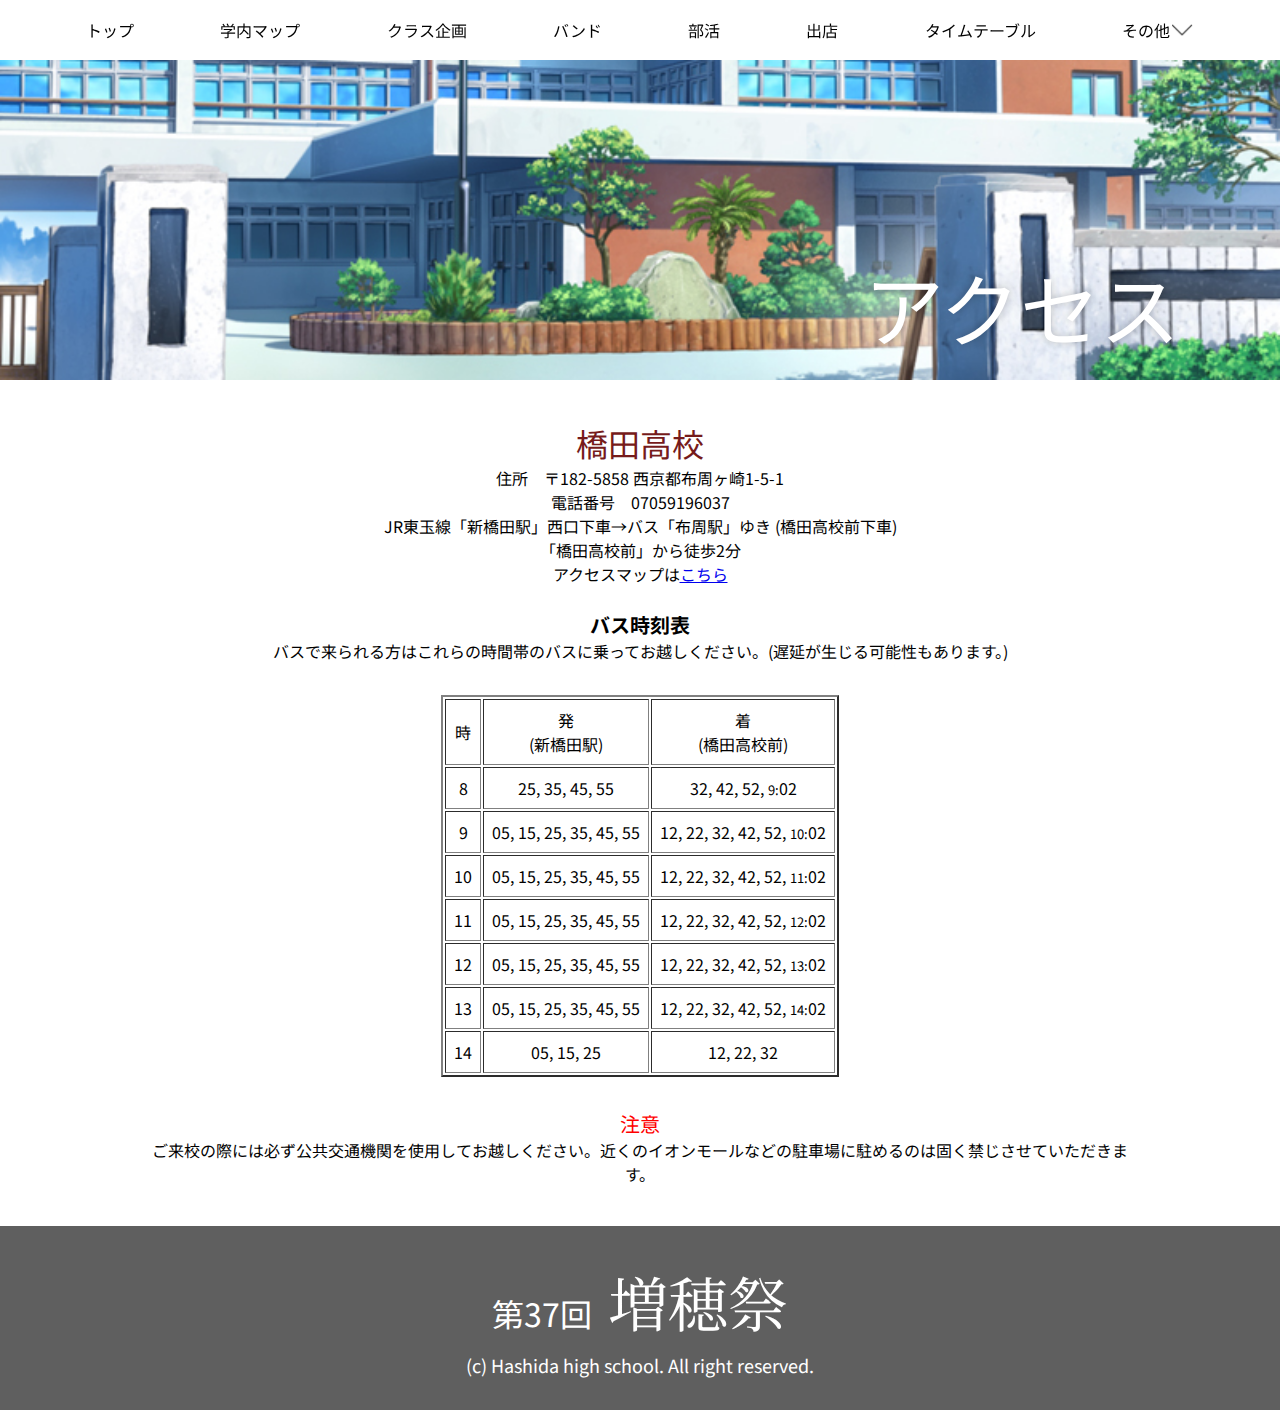
<file: access/index.html>
<!DOCTYPE html>
<html lang="ja">

<head>

    <!-- scp -r ScF_20240710 k2411572@sol.cc.uec.ac.jp:/home0/y2024/k2411572/public_html/14th -->

    <meta charset="utf-8">
    <meta name="viewport" content="width=device-width,initial-scale=0.8">

    <title>増穂祭 2024</title>
    <link rel="icon" href="../logo.png">

    <script src="https://ajax.googleapis.com/ajax/libs/jquery/3.7.1/jquery.min.js"></script>
    <link rel="stylesheet" href="../style.css">
</head>

<body>
    <header>
        <div class="environment pc">
            <a href="../">トップ</a>
            <a href="../map/">学内マップ</a>
            <a href="../class/?sort=group-up&filter=all">クラス企画</a>
            <a href="../band/?sort=group-up&filter=all">バンド</a>
            <a href="../club/?sort=group-up&filter=all">部活</a>
            <a href="../shop/?sort=group-up&filter=all">出店</a>
            <a href="../timetable/">タイムテーブル</a>
            <div class="expand other">
                その他
                <div class="expand-list">
                    <a href="../theme/">テーマに寄せて</a>
                    <a href="../greeting/">校長・文実委員長挨拶</a>
                    <a href="../access/">アクセス</a>
                    <a href="../donate/">寄付のお願い</a>
                </div>
            </div>
        </div>
        <div class="environment phone">
            <a href="../">トップ</a>
            <a href="../map/">学内マップ</a>
            <div class="expand attraction">
                企画
                <div class="expand-list">
                    <a href="../class/?sort=group-up&filter=all">クラス企画</a>
                    <a href="../band/?sort=group-up&filter=all">バンド</a>
                    <a href="../club/?sort=group-up&filter=all">部活</a>
                    <a href="../shop/?sort=group-up&filter=all">出店</a>
                </div>
            </div>
            <a href="../timetable/">タイムテーブル</a>
            <div class="expand other other-right">
                その他
                <div class="expand-list">
                    <a href="../theme/">テーマに寄せて</a>
                    <a href="../greeting/">校長・文実委員長挨拶</a>
                    <a href="../access/">アクセス</a>
                    <a href="../donate/">寄付のお願い</a>
                </div>
            </div>
        </div>
    </header>

    <div class="top-image">
        <img src="School.jpg">
        <div class="title">アクセス</div>
    </div>

    <div class="width" style="padding: 40px; text-align: center;">
        <h3 style="color: rgb(118, 27, 27); font-size: 32px;">橋田高校</h3>
        <p>住所　〒182-5858 西京都布周ヶ崎1-5-1</p>
        <p>電話番号　07059196037</p>
        <p>JR東玉線「新橋田駅」西口下車→バス「布周駅」ゆき (橋田高校前下車)</p>
        <p>「橋田高校前」から徒歩2分</p>
        <p>アクセスマップは<a href="Access.pdf" target="_blank">こちら</a></p>
        <br>
        <h3 style="font-weight: bold; font-size: 20px;">バス時刻表</h3>
        バスで来られる方はこれらの時間帯のバスに乗ってお越しください。(遅延が生じる可能性もあります。)

        <style>
            th {
                padding: 8px;
            }
            .small {
                font-size: 13px;
            }
        </style>

        <main style="display: flex; justify-content: center; margin: 32px;">
            <table border="2">
                <tr>
                    <th>時</th>
                    <th>
                        発<br>
                        (新橋田駅)
                    </th>
                    <th>着<br>
                        (橋田高校前)
                    </th>
                </tr>
                <tr>
                    <th>8</th>
                    <th>
                        25, 35, 45, 55
                    </th>
                    <th>
                        32, 42, 52, <span class="small">9:</span>02
                    </th>
                </tr>
                <tr>
                    <th>9</th>
                    <th>
                        05, 15, 25, 35, 45, 55
                    </th>
                    <th>
                        12, 22, 32, 42, 52, <span class="small">10:</span>02
                    </th>
                </tr>
                <tr>
                    <th>10</th>
                    <th>
                        05, 15, 25, 35, 45, 55
                    </th>
                    <th>
                        12, 22, 32, 42, 52, <span class="small">11:</span>02
                    </th>
                </tr>
                <tr>
                    <th>11</th>
                    <th>
                        05, 15, 25, 35, 45, 55
                    </th>
                    <th>
                        12, 22, 32, 42, 52, <span class="small">12:</span>02
                    </th>
                </tr>
                <tr>
                    <th>12</th>
                    <th>
                        05, 15, 25, 35, 45, 55
                    </th>
                    <th>
                        12, 22, 32, 42, 52, <span class="small">13:</span>02
                    </th>
                </tr>
                <tr>
                    <th>13</th>
                    <th>
                        05, 15, 25, 35, 45, 55
                    </th>
                    <th>
                        12, 22, 32, 42, 52, <span class="small">14:</span>02
                    </th>
                </tr>
                <tr>
                    <th>14</th>
                    <th>
                        05, 15, 25
                    </th>
                    <th>
                        12, 22, 32
                    </th>
                </tr>
            </table>
        </main>
        <aside>
            <h2 style="color: red; font-size: 20px;">注意</h2>
            ご来校の際には必ず公共交通機関を使用してお越しください。近くのイオンモールなどの駐車場に駐めるのは固く禁じさせていただきます。

        </aside>
    </div>

    <footer>

        <div class="times-name">第37回<span class="name">増穂祭</span></div>
        <div class="copyright">(c) Hashida high school. All right reserved.</div>

    </footer>

    <script src="../header.js"></script>
</body>

</html>
</file>
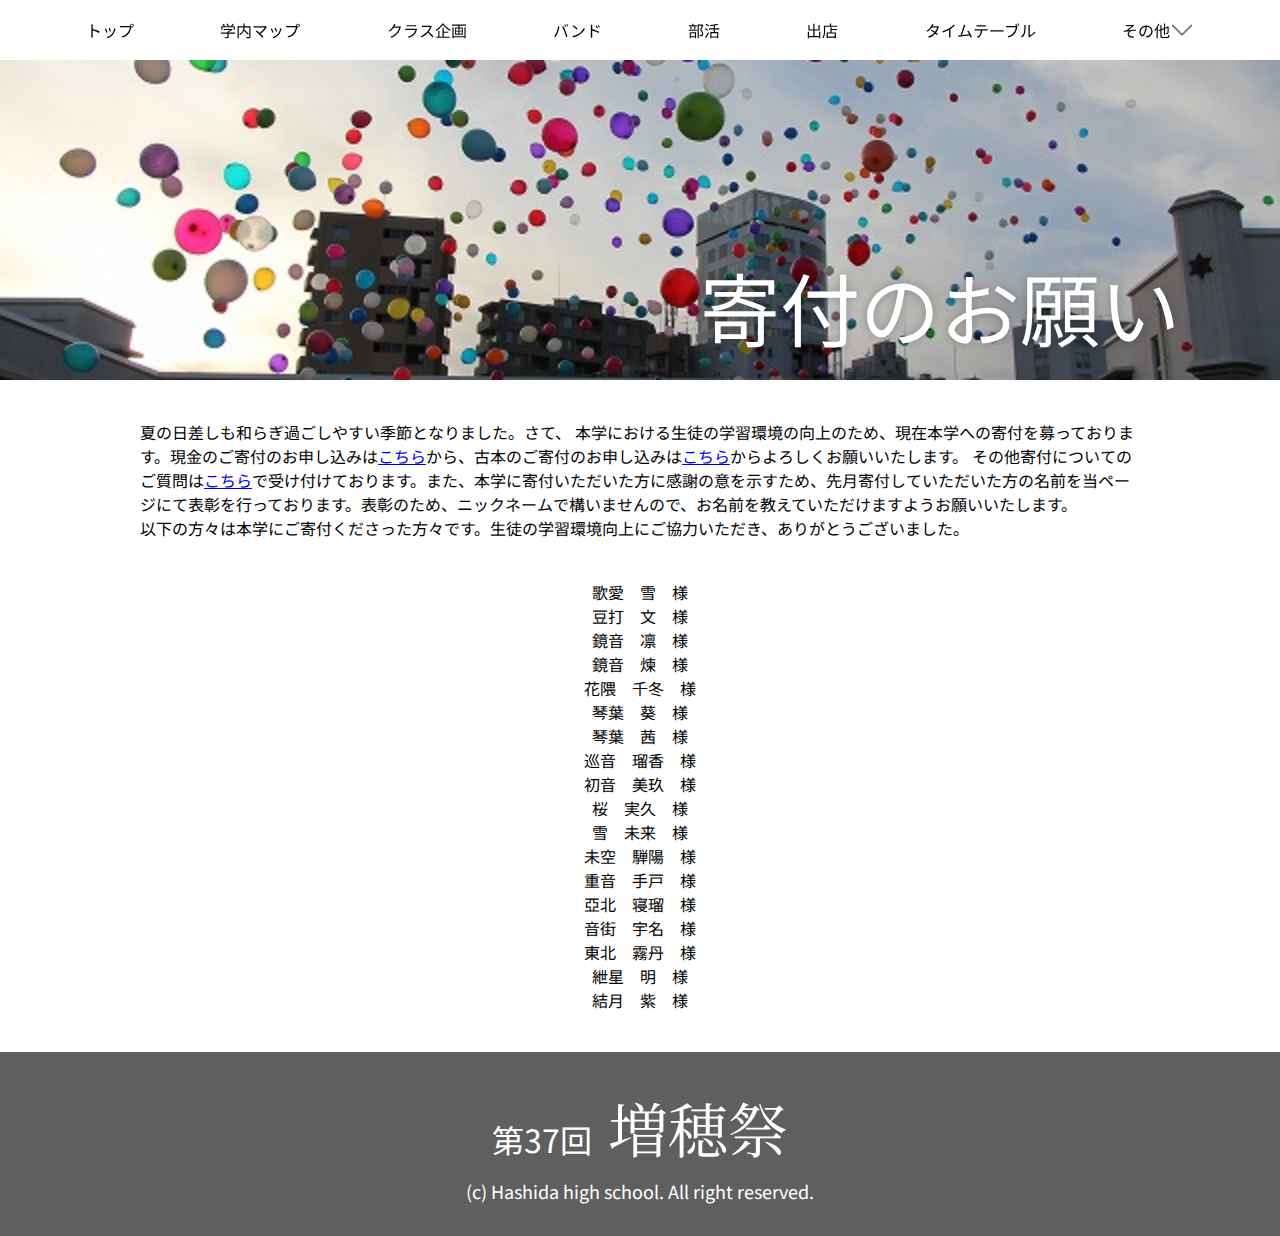
<file: donate/index.html>
<!DOCTYPE html>
<html lang="ja">

<head>

	<!-- scp -r ScF_20240710 k2411572@sol.cc.uec.ac.jp:/home0/y2024/k2411572/public_html/14th -->

	<meta charset="utf-8">
	<meta name="viewport" content="width=device-width,initial-scale=0.8">

    <title>増穂祭 2024</title>
    <link rel="icon" href="../logo.png">

	<script src="https://ajax.googleapis.com/ajax/libs/jquery/3.7.1/jquery.min.js"></script>
	<link rel="stylesheet" href="../style.css">
</head>

<body>
	<header>
		<div class="environment pc">
			<a href="../">トップ</a>
			<a href="../map/">学内マップ</a>
			<a href="../class/?sort=group-up&filter=all">クラス企画</a>
			<a href="../band/?sort=group-up&filter=all">バンド</a>
			<a href="../club/?sort=group-up&filter=all">部活</a>
			<a href="../shop/?sort=group-up&filter=all">出店</a>
			<a href="../timetable/">タイムテーブル</a>
			<div class="expand other">
				その他
				<div class="expand-list">
					<a href="../theme/">テーマに寄せて</a>
					<a href="../greeting/">校長・文実委員長挨拶</a>
					<a href="../access/">アクセス</a>
					<a href="../donate/">寄付のお願い</a>
				</div>
			</div>
		</div>
		<div class="environment phone">
			<a href="../">トップ</a>
			<a href="../map/">学内マップ</a>
			<div class="expand attraction">
				企画
				<div class="expand-list">
					<a href="../class/?sort=group-up&filter=all">クラス企画</a>
					<a href="../band/?sort=group-up&filter=all">バンド</a>
					<a href="../club/?sort=group-up&filter=all">部活</a>
					<a href="../shop/?sort=group-up&filter=all">出店</a>
				</div>
			</div>
			<a href="../timetable/">タイムテーブル</a>
			<div class="expand other other-right">
				その他
				<div class="expand-list">
					<a href="../theme/">テーマに寄せて</a>
					<a href="../greeting/">校長・文実委員長挨拶</a>
					<a href="../access/">アクセス</a>
					<a href="../donate/">寄付のお願い</a>
				</div>
			</div>
		</div>
	</header>

	<div class="top-image">
		<img src="huusen.png">
		<div class="title">寄付のお願い</div>
	</div>

	<div class="width" style="padding: 40px">

		夏の日差しも和らぎ過ごしやすい季節となりました。さて、
    	本学における生徒の学習環境の向上のため、現在本学への寄付を募っております。現金のご寄付のお申し込みは<a href="https://forms.gle/BPtYegP57zHyYfrR9" target="_blank">こちら</a>から、古本のご寄付のお申し込みは<a href="https://forms.gle/zCT1ocnD2G56BXES7" target="_blank">こちら</a>からよろしくお願いいたします。
    	その他寄付についてのご質問は<a href="https://forms.gle/iXSDb8QGP8KMkGiH9" target="_blank">こちら</a>で受け付けております。また、本学に寄付いただいた方に感謝の意を示すため、先月寄付していただいた方の名前を当ページにて表彰を行っております。表彰のため、ニックネームで構いませんので、お名前を教えていただけますようお願いいたします。<br> 

		以下の方々は本学にご寄付くださった方々です。生徒の学習環境向上にご協力いただき、ありがとうございました。

		<p class="center" style="padding-top: 40px; text-align: center;">
			歌愛　雪　様<br>
			<!-- I.A.　様<br>
			音楽的同位体　様<br>
			flower様	<br>
			ずんだもん<br>
			東北きりたん<br> -->
			豆打　文　様<br
			小春　六花　様<br>
			鏡音　凛　様<br>
			鏡音　煉　様<br>
			花隈　千冬　様<br>
			琴葉　葵　様<br>
			琴葉　茜　様<br>
			巡音　瑠香　様<br>
			初音　美玖　様<br>
			桜　実久　様<br>
			雪　未来　様<br>
			未空　騨陽　様<br>
			重音　手戸　様<br>
			亞北　寝瑠　様<br>
			音街　宇名　様<br>
			東北　霧丹　様<br>
			紲星　明　様<br>
			結月　紫　様<br>
		</p>
	</div>

	<footer>
		<div class="times-name">第37回<span class="name">増穂祭</span></div>
		<div class="copyright">(c) Hashida high school. All right reserved.</div>
	</footer>

	<script src="../header.js"></script>
</body>

</html>
</file>
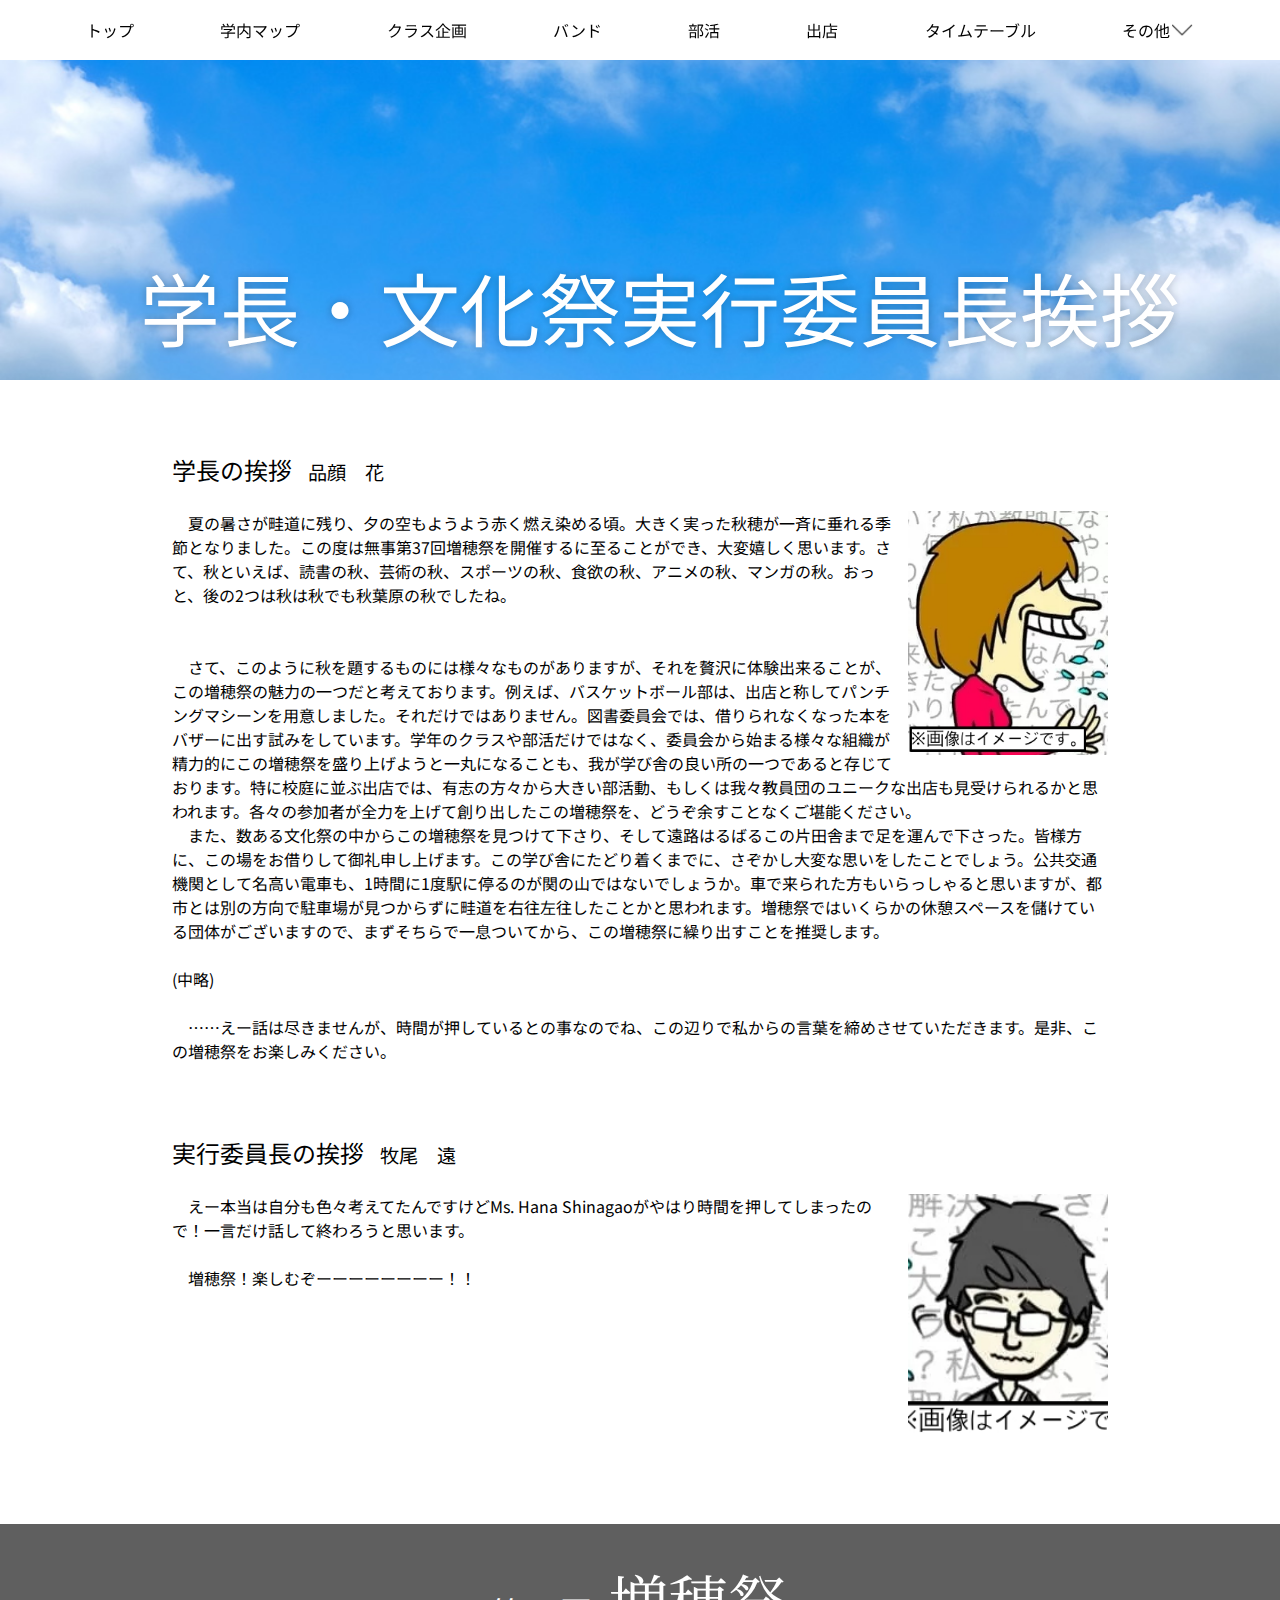
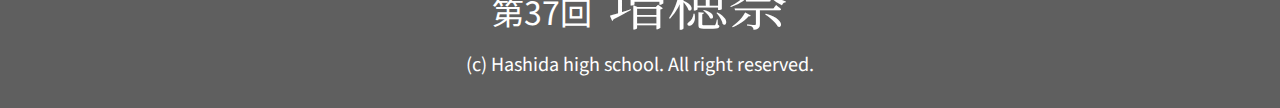
<file: greeting/index.html>
<!DOCTYPE html>
<html lang="ja">

<head>

	<!-- scp -r ScF_20240710 k2411572@sol.cc.uec.ac.jp:/home0/y2024/k2411572/public_html/14th -->

	<meta charset="utf-8">
	<meta name="viewport" content="width=device-width,initial-scale=0.8">

    <title>増穂祭 2024</title>
    <link rel="icon" href="../logo.png">

	<script src="https://ajax.googleapis.com/ajax/libs/jquery/3.7.1/jquery.min.js"></script>
	<link rel="stylesheet" href="../style.css">
</head>

<body>
	<header>
		<div class="environment pc">
			<a href="../">トップ</a>
			<a href="../map/">学内マップ</a>
			<a href="../class/?sort=group-up&filter=all">クラス企画</a>
			<a href="../band/?sort=group-up&filter=all">バンド</a>
			<a href="../club/?sort=group-up&filter=all">部活</a>
			<a href="../shop/?sort=group-up&filter=all">出店</a>
			<a href="../timetable/">タイムテーブル</a>
			<div class="expand other">
				その他
				<div class="expand-list">
					<a href="../theme/">テーマに寄せて</a>
					<a href="../greeting/">校長・文実委員長挨拶</a>
					<a href="../access/">アクセス</a>
					<a href="../donate/">寄付のお願い</a>
				</div>
			</div>
		</div>
		<div class="environment phone">
			<a href="../">トップ</a>
			<a href="../map/">学内マップ</a>
			<div class="expand attraction">
				企画
				<div class="expand-list">
					<a href="../class/?sort=group-up&filter=all">クラス企画</a>
					<a href="../band/?sort=group-up&filter=all">バンド</a>
					<a href="../club/?sort=group-up&filter=all">部活</a>
					<a href="../shop/?sort=group-up&filter=all">出店</a>
				</div>
			</div>
			<a href="../timetable/">タイムテーブル</a>
			<div class="expand other other-right">
				その他
				<div class="expand-list">
					<a href="../theme/">テーマに寄せて</a>
					<a href="../greeting/">校長・文実委員長挨拶</a>
					<a href="../access/">アクセス</a>
					<a href="../donate/">寄付のお願い</a>
				</div>
			</div>
		</div>
	</header>

	<div class="top-image">
		<img src="top-image.jpg">
		<div class="title">学長・文化祭実行委員長挨拶</div>
	</div>

	<div class="width" style="height: fit-content; padding: 72px;">

		<div class="greet">
			<span style="font-size: 1.5em;">学長の挨拶</span>　<span style="font-size: 1.2em;">品顔　花</span><br><br>
			<img src="gakutyo.jpg" alt="品顔　花　学長" align="right" width="200" style="margin: 0 0 12px 12px;">　夏の暑さが畦道に残り、夕の空もようよう赤く燃え染める頃。大きく実った秋穂が一斉に垂れる季節となりました。この度は無事第37回増穂祭を開催するに至ることができ、大変嬉しく思います。さて、秋といえば、読書の秋、芸術の秋、スポーツの秋、食欲の秋、アニメの秋、マンガの秋。おっと、後の2つは秋は秋でも秋葉原の秋でしたね。<br><br><br>
			　さて、このように秋を題するものには様々なものがありますが、それを贅沢に体験出来ることが、この増穂祭の魅力の一つだと考えております。例えば、バスケットボール部は、出店と称してパンチングマシーンを用意しました。それだけではありません。図書委員会では、借りられなくなった本をバザーに出す試みをしています。学年のクラスや部活だけではなく、委員会から始まる様々な組織が精力的にこの増穂祭を盛り上げようと一丸になることも、我が学び舎の良い所の一つであると存じております。特に校庭に並ぶ出店では、有志の方々から大きい部活動、もしくは我々教員団のユニークな出店も見受けられるかと思われます。各々の参加者が全力を上げて創り出したこの増穂祭を、どうぞ余すことなくご堪能ください。<br>
			　また、数ある文化祭の中からこの増穂祭を見つけて下さり、そして遠路はるばるこの片田舎まで足を運んで下さった。皆様方に、この場をお借りして御礼申し上げます。この学び舎にたどり着くまでに、さぞかし大変な思いをしたことでしょう。公共交通機関として名高い電車も、1時間に1度駅に停るのが関の山ではないでしょうか。車で来られた方もいらっしゃると思いますが、都市とは別の方向で駐車場が見つからずに畦道を右往左往したことかと思われます。増穂祭ではいくらかの休憩スペースを儲けている団体がございますので、まずそちらで一息ついてから、この増穂祭に繰り出すことを推奨します。<br><br>
			(中略)<br><br>
			　……えー話は尽きませんが、時間が押しているとの事なのでね、この辺りで私からの言葉を締めさせていただきます。是非、この増穂祭をお楽しみください。
		</div>

		<div class="greet" style="margin-top: 72px; overflow: auto;">
			<span style="font-size: 1.5em;">実行委員長の挨拶</span>　<span style="font-size: 1.2em;">牧尾　遠</span><br><br>
			<img src="iintyo.jpg" alt="牧尾　遠" width="200" align="right" style="margin: 0 0 12px 12px;">　えー本当は自分も色々考えてたんですけどMs. Hana Shinagaoがやはり時間を押してしまったので！一言だけ話して終わろうと思います。<br><br>
			　増穂祭！楽しむぞーーーーーーーー！！<br><br>
		</div>
	</div>

	<footer>
		<div class="times-name" style="text-align: center;">第37回<span class="name">増穂祭</span></div>
		<div class="copyright">(c) Hashida high school. All right reserved.</div>
	</footer>

	<script src="../header.js"></script>
</body>

</html>
</file>
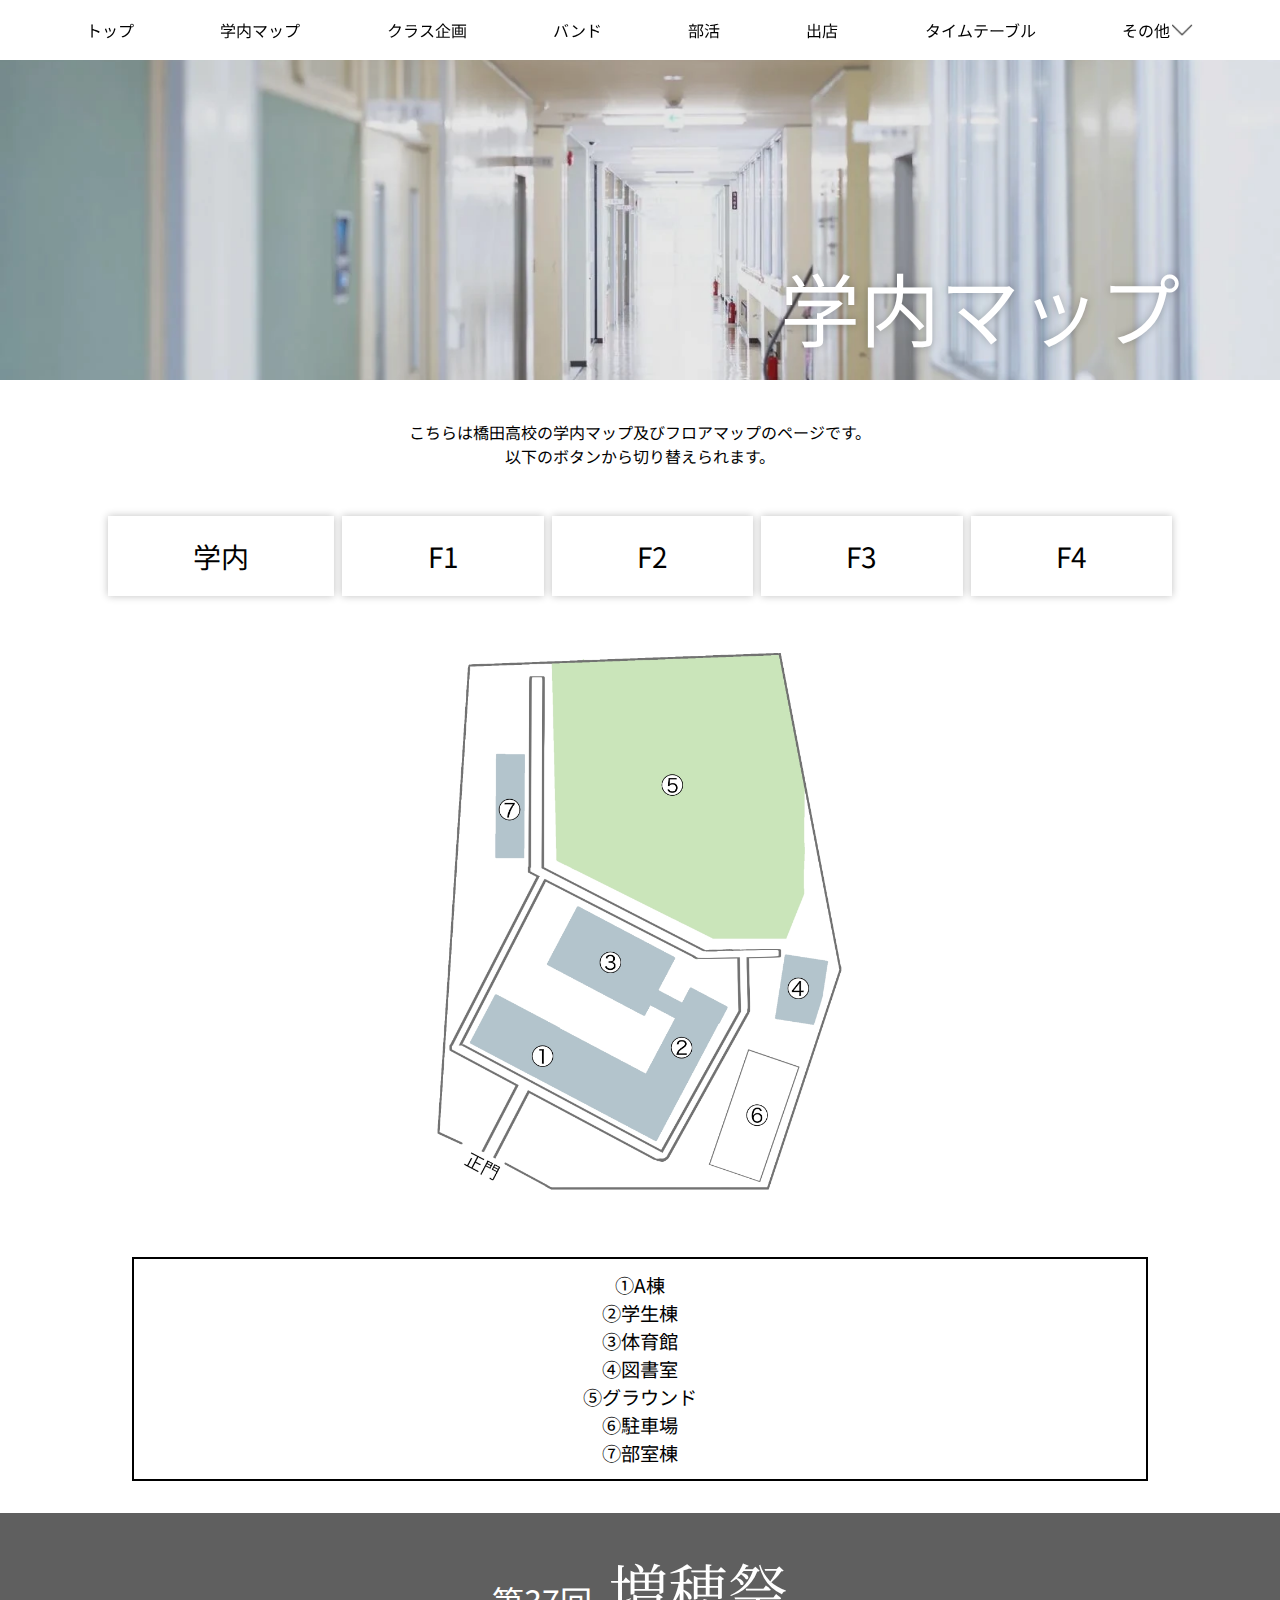
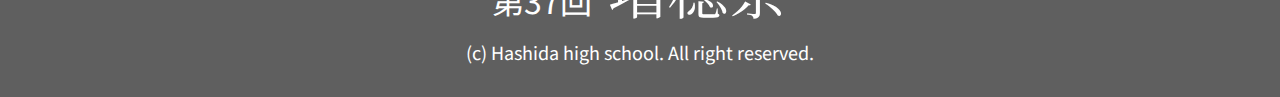
<file: map/index.html>
<!DOCTYPE html>
<html lang="ja">

<head>

	<!-- scp -r ScF_20240710 k2411572@sol.cc.uec.ac.jp:/home0/y2024/k2411572/public_html/14th -->

	<meta charset="utf-8">
	<meta name="viewport" content="width=device-width,initial-scale=0.8">

    <title>増穂祭 2024</title>
    <link rel="icon" href="../logo.png">

	<script src="https://ajax.googleapis.com/ajax/libs/jquery/3.7.1/jquery.min.js"></script>
	<link rel="stylesheet" href="../style.css">
	<style>
		.docs-parent .docs div img {
			width: min(90%, 440px);
		}
		.docs-parent .docs div {
			margin: 32px;
		}
		.docs-parent .docs .text {
			font-size: larger;
			border: solid 2px black;
			padding: 12px;
			text-align: center;
		}
		.docs-parent .docs-hidden {
			display: none;
		}
	</style>
</head>

<body>
	<header>
		<div class="environment pc">
			<a href="../">トップ</a>
			<a href="../map/">学内マップ</a>
			<a href="../class/?sort=group-up&filter=all">クラス企画</a>
			<a href="../band/?sort=group-up&filter=all">バンド</a>
			<a href="../club/?sort=group-up&filter=all">部活</a>
			<a href="../shop/?sort=group-up&filter=all">出店</a>
			<a href="../timetable/">タイムテーブル</a>
			<div class="expand other">
				その他
				<div class="expand-list">
					<a href="../theme/">テーマに寄せて</a>
					<a href="../greeting/">校長・文実委員長挨拶</a>
					<a href="../access/">アクセス</a>
					<a href="../donate/">寄付のお願い</a>
				</div>
			</div>
		</div>
		<div class="environment phone">
			<a href="../">トップ</a>
			<a href="../map/">学内マップ</a>
			<div class="expand attraction">
				企画
				<div class="expand-list">
					<a href="../class/?sort=group-up&filter=all">クラス企画</a>
					<a href="../band/?sort=group-up&filter=all">バンド</a>
					<a href="../club/?sort=group-up&filter=all">部活</a>
					<a href="../shop/?sort=group-up&filter=all">出店</a>
				</div>
			</div>
			<a href="../timetable/">タイムテーブル</a>
			<div class="expand other other-right">
				その他
				<div class="expand-list">
					<a href="../theme/">テーマに寄せて</a>
					<a href="../greeting/">校長・文実委員長挨拶</a>
					<a href="../access/">アクセス</a>
					<a href="../donate/">寄付のお願い</a>
				</div>
			</div>
		</div>
	</header>

	<div class="top-image">
		<img src="top-image.webp">
		<div class="title">学内マップ</div>
	</div>

	<div class="width">
		<div style="padding: 40px 18px; text-align: center">
			こちらは橋田高校の学内マップ及びフロアマップのページです。<br>
			以下のボタンから切り替えられます。
		</div>

		<div class="mapbtn">
			<div class="content gakunai" onclick="pagechange(0);">学内</div>
			<div class="content F1" onclick="pagechange(1);">F1</div>
			<div class="content F2" onclick="pagechange(2);">F2</div>
			<div class="content F3" onclick="pagechange(3);">F3</div>
			<div class="content F4" onclick="pagechange(4);">F4</div>
		</div>

		<div class="docs-parent">
			<div class="docs docs-gakunai">
				<div style="text-align: center;">
					<img src="gakunaimap.jpg" alt="gakunai"><br>
				</div>
				<div class="text">
					①A棟<br>
					②学生棟<br>
					③体育館<br>
					④図書室<br>
					⑤グラウンド<br>
					⑥駐車場<br>
					⑦部室棟<br>
				</div>
			</div>
			<div class="docs docs-F1 docs-hidden">
				<div style="text-align: center;">
					<img src="F1.jpg" alt="F1"><br><br>
				</div>

				<div class="text">
					①体育館<br>
					②社会科室<br>
					③生物室<br>
					④視聴覚室<br>
					⑤控え室<br>
					⑥購買<br>
				</div>
			</div>
			<div class="docs docs-F2 docs-hidden">
				<div style="text-align: center;">
					<img src="F2.jpg" alt="F2"><br>
				</div>
				<div class="text">
					⑦資料室<br>
					⑧三年A組<br>
					⑨三年B組<br>
					⑩三年C組<br>
					⑪三年D組<br>
				</div>
			</div>
			<div class="docs docs-F3 docs-hidden">
				<div style="text-align: center;">
					<img src="F3.jpg" alt="F3"><br>
				</div>
				<div class="text">
					⑫視聴覚室<br>
					⑬二年A組<br>
					⑭二年B組<br>
					⑮二年C組<br>
					⑯二年D組<br></div>
			</div>
			<div class="docs docs-F4 docs-hidden">
				<div style="text-align: center;">
					<img src="F4.jpg" alt="F4"><br>
				</div>
				<div class="text">
					⑰第一講義室<br>
					⑱第二講義室<br>
					⑲第三講義室<br>
					⑳階段横<br>
					㉑一年A組<br>
					㉒一年B組<br>
					㉓一年C組<br>
					㉔一年D組<br>
				</div>

			</div>
		</div>
	</div>

	<footer>

		<div class="times-name">第37回<span class="name">増穂祭</span></div>
		<div class="copyright">(c) Hashida high school. All right reserved.</div>

	</footer>
	<script src="main.js"></script>
	<script src="../header.js"></script>
</body>

</html>
</file>
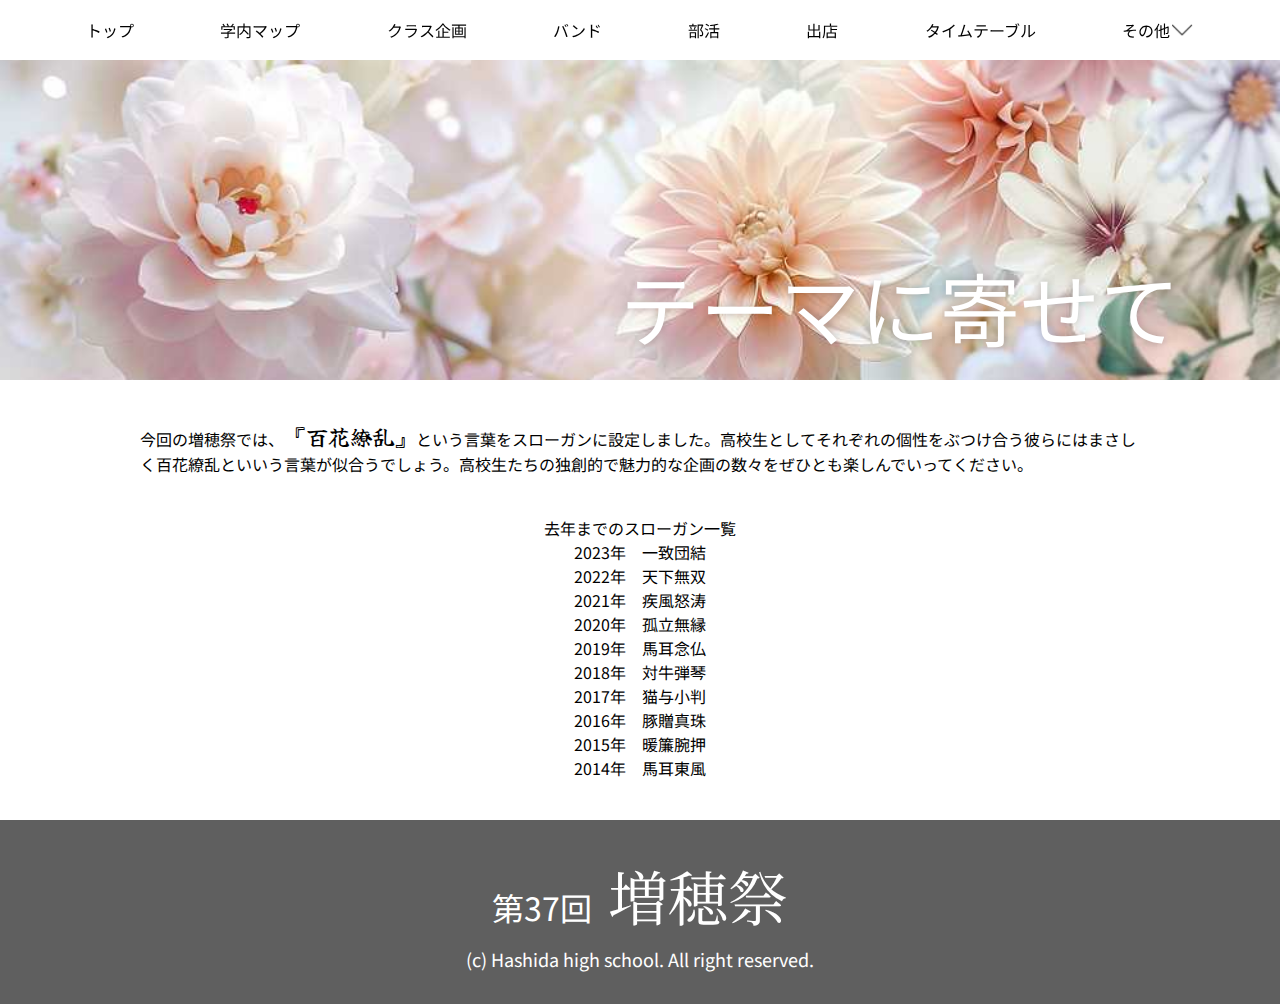
<file: theme/index.html>
<!DOCTYPE html>
<html lang="ja">
<head>

	<!-- scp -r ScF_20240710 k2411572@sol.cc.uec.ac.jp:/home0/y2024/k2411572/public_html/14th -->

	<meta charset="utf-8">
	<meta name="viewport" content="width=device-width,initial-scale=0.8">

    <title>増穂祭 2024</title>
    <link rel="icon" href="../logo.png">

	<script src="https://ajax.googleapis.com/ajax/libs/jquery/3.7.1/jquery.min.js"></script>
	<link rel="stylesheet" href="../style.css">
</head>

<body>
	<header>
		<div class="environment pc">
			<a href="../">トップ</a>
			<a href="../map/">学内マップ</a>
			<a href="../class/?sort=group-up&filter=all">クラス企画</a>
			<a href="../band/?sort=group-up&filter=all">バンド</a>
			<a href="../club/?sort=group-up&filter=all">部活</a>
			<a href="../shop/?sort=group-up&filter=all">出店</a>
			<a href="../timetable/">タイムテーブル</a>
			<div class="expand other">
				その他
				<div class="expand-list">
					<a href="../theme/">テーマに寄せて</a>
					<a href="../greeting/">校長・文実委員長挨拶</a>
					<a href="../access/">アクセス</a>
					<a href="../donate/">寄付のお願い</a>
				</div>
			</div>
		</div>
		<div class="environment phone">
			<a href="../">トップ</a>
			<a href="../map/">学内マップ</a>
			<div class="expand attraction">
				企画
				<div class="expand-list">
					<a href="../class/?sort=group-up&filter=all">クラス企画</a>
					<a href="../band/?sort=group-up&filter=all">バンド</a>
					<a href="../club/?sort=group-up&filter=all">部活</a>
					<a href="../shop/?sort=group-up&filter=all">出店</a>
				</div>
			</div>
			<a href="../timetable/">タイムテーブル</a>
			<div class="expand other other-right">
				その他
				<div class="expand-list">
					<a href="../theme/">テーマに寄せて</a>
					<a href="../greeting/">校長・文実委員長挨拶</a>
					<a href="../access/">アクセス</a>
					<a href="../donate/">寄付のお願い</a>
				</div>
			</div>
		</div>
	</header>

	<div class="top-image">
		<img src="flower2.jpg">
		<div class="title">テーマに寄せて</div>
	</div>

	<div class="width" style="padding: 40px;">
		今回の増穂祭では、<span style="font-size: 1.4em; font-family: Yuji Mai, serif;">『百花繚乱』</span>という言葉をスローガンに設定しました。高校生としてそれぞれの個性をぶつけ合う彼らにはまさしく百花繚乱といいう言葉が似合うでしょう。高校生たちの独創的で魅力的な企画の数々をぜひとも楽しんでいってください。
		<div style="padding-top: 40px; text-align: center;">
			去年までのスローガン一覧<br>
			2023年　一致団結<br>
			2022年　天下無双<br>
			2021年　疾風怒涛<br>
			2020年　孤立無縁<br>
			2019年　馬耳念仏<br>
			2018年　対牛弾琴<br>
			2017年　猫与小判<br>
			2016年　豚贈真珠<br>
			2015年　暖簾腕押<br>
			2014年　馬耳東風<br>
		</div>
	</div>
	<footer>
		<div class="times-name">第37回<span class="name">増穂祭</span></div>
		<div class="copyright">(c) Hashida high school. All right reserved.</div>
	</footer>

	<script src="../header.js"></script>
</body>

</html>
</file>
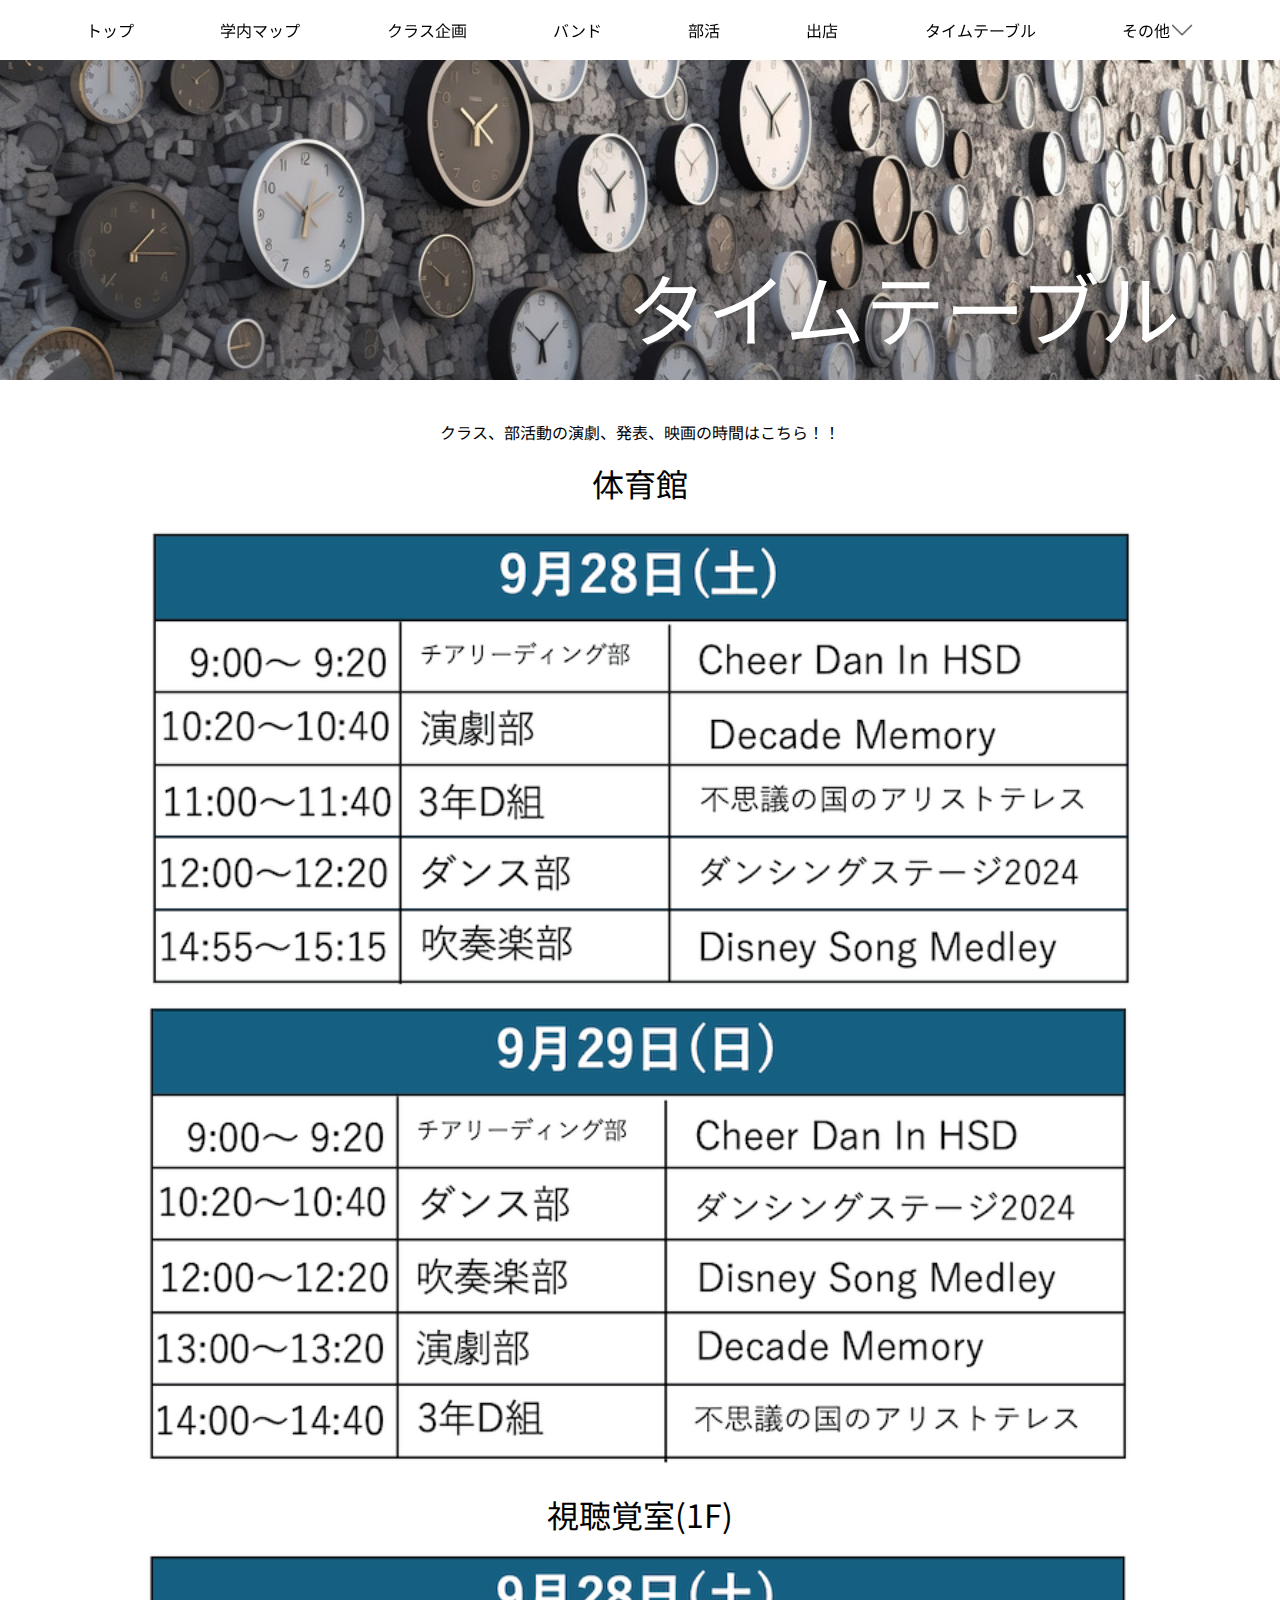
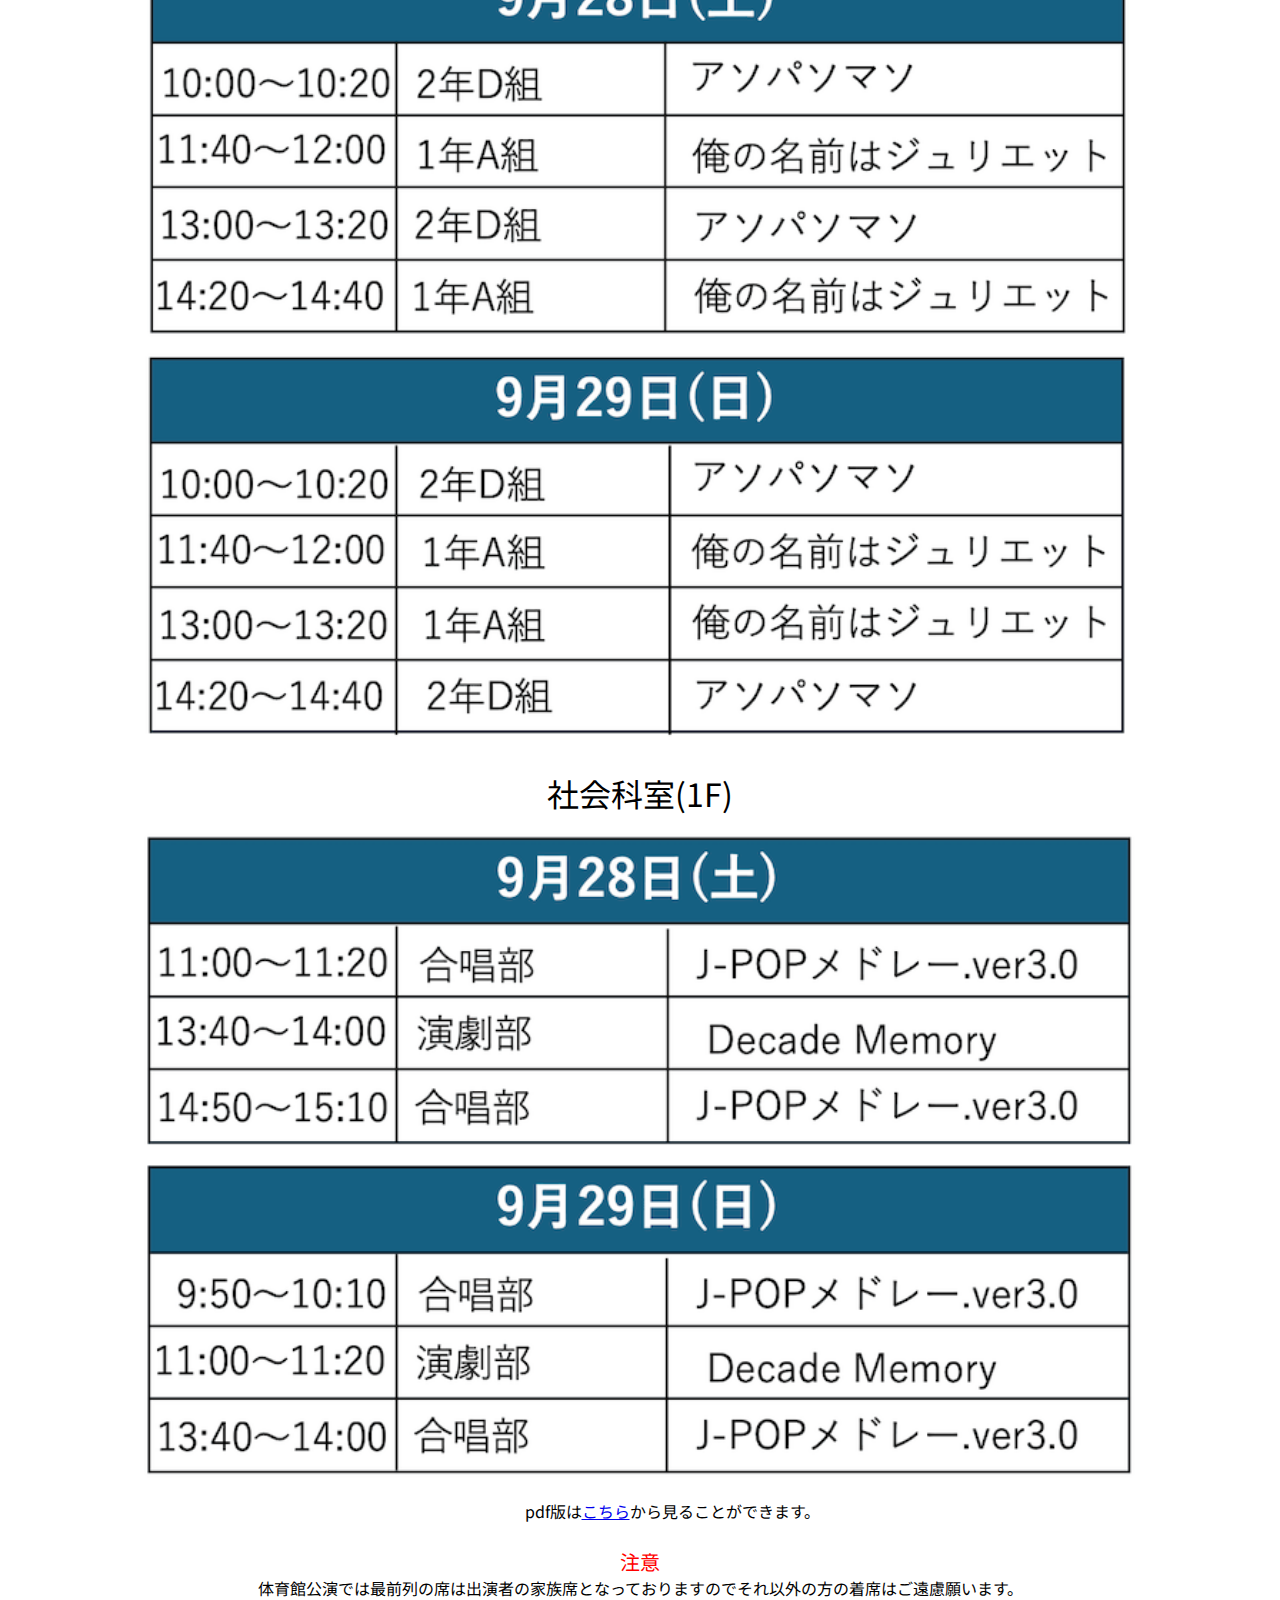
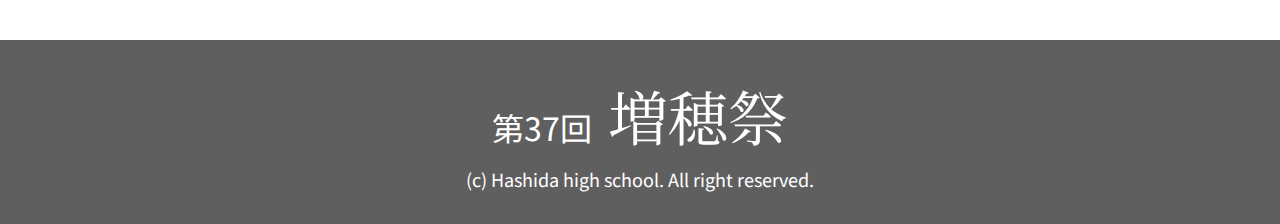
<file: timetable/index.html>
<!DOCTYPE html>
<html lang="ja">

<head>

	<!-- scp -r ScF_20240710 k2411572@sol.cc.uec.ac.jp:/home0/y2024/k2411572/public_html/14th -->

	<meta charset="utf-8">
	<meta name="viewport" content="width=device-width,initial-scale=0.8">

    <title>増穂祭 2024</title>
    <link rel="icon" href="../logo.png">

	<script src="https://ajax.googleapis.com/ajax/libs/jquery/3.7.1/jquery.min.js"></script>
	<link rel="stylesheet" href="../style.css">
</head>

<body>
	<header>
		<div class="environment pc">
			<a href="../">トップ</a>
			<a href="../map/">学内マップ</a>
			<a href="../class/?sort=group-up&filter=all">クラス企画</a>
			<a href="../band/?sort=group-up&filter=all">バンド</a>
			<a href="../club/?sort=group-up&filter=all">部活</a>
			<a href="../shop/?sort=group-up&filter=all">出店</a>
			<a href="../timetable/">タイムテーブル</a>
			<div class="expand other">
				その他
				<div class="expand-list">
					<a href="../theme/">テーマに寄せて</a>
					<a href="../greeting/">校長・文実委員長挨拶</a>
					<a href="../access/">アクセス</a>
					<a href="../donate/">寄付のお願い</a>
				</div>
			</div>
		</div>
		<div class="environment phone">
			<a href="../">トップ</a>
			<a href="../map/">学内マップ</a>
			<div class="expand attraction">
				企画
				<div class="expand-list">
					<a href="../class/?sort=group-up&filter=all">クラス企画</a>
					<a href="../band/?sort=group-up&filter=all">バンド</a>
					<a href="../club/?sort=group-up&filter=all">部活</a>
					<a href="../shop/?sort=group-up&filter=all">出店</a>
				</div>
			</div>
			<a href="../timetable/">タイムテーブル</a>
			<div class="expand other other-right">
				その他
				<div class="expand-list">
					<a href="../theme/">テーマに寄せて</a>
					<a href="../greeting/">校長・文実委員長挨拶</a>
					<a href="../access/">アクセス</a>
					<a href="../donate/">寄付のお願い</a>
				</div>
			</div>
		</div>
	</header>

	<div class="top-image">
		<img src="Clock.jpg">
		<div class="title">タイムテーブル</div>
	</div>

	<div class="width" style="padding: 40px; text-align: center;">
		クラス、部活動の演劇、発表、映画の時間はこちら！！

		<style>
			h2 {
				margin: 16px 0 8px 0;
				font-size: 32px;
			}
			.image {
				max-width: 100%;
			}
			.image img {
				width: 100%;
			}
		</style>

		<h2>体育館</h2>
		<div class="image"><img src="titegym.png"></div>
		<h2>視聴覚室(1F)</h2>
		<div class="image"><img src="titesityo.png"></div>
		<h2>社会科室(1F)</h2>
		<div class="image"><img src="titesyakai.png"></div>

		<pre>
		pdf版は<a href="tite.pdf">こちら</a>から見ることができます。
		</pre>
		<h3 style="color: red; font-size: 20px;">注意</h3>
		体育館公演では最前列の席は出演者の家族席となっておりますのでそれ以外の方の着席はご遠慮願います。
	</div>



	<footer>

		<div class="times-name">第37回<span class="name">増穂祭</span></div>
		<div class="copyright">(c) Hashida high school. All right reserved.</div>

	</footer>

	<script src="../header.js"></script>
</body>

</html>
</file>
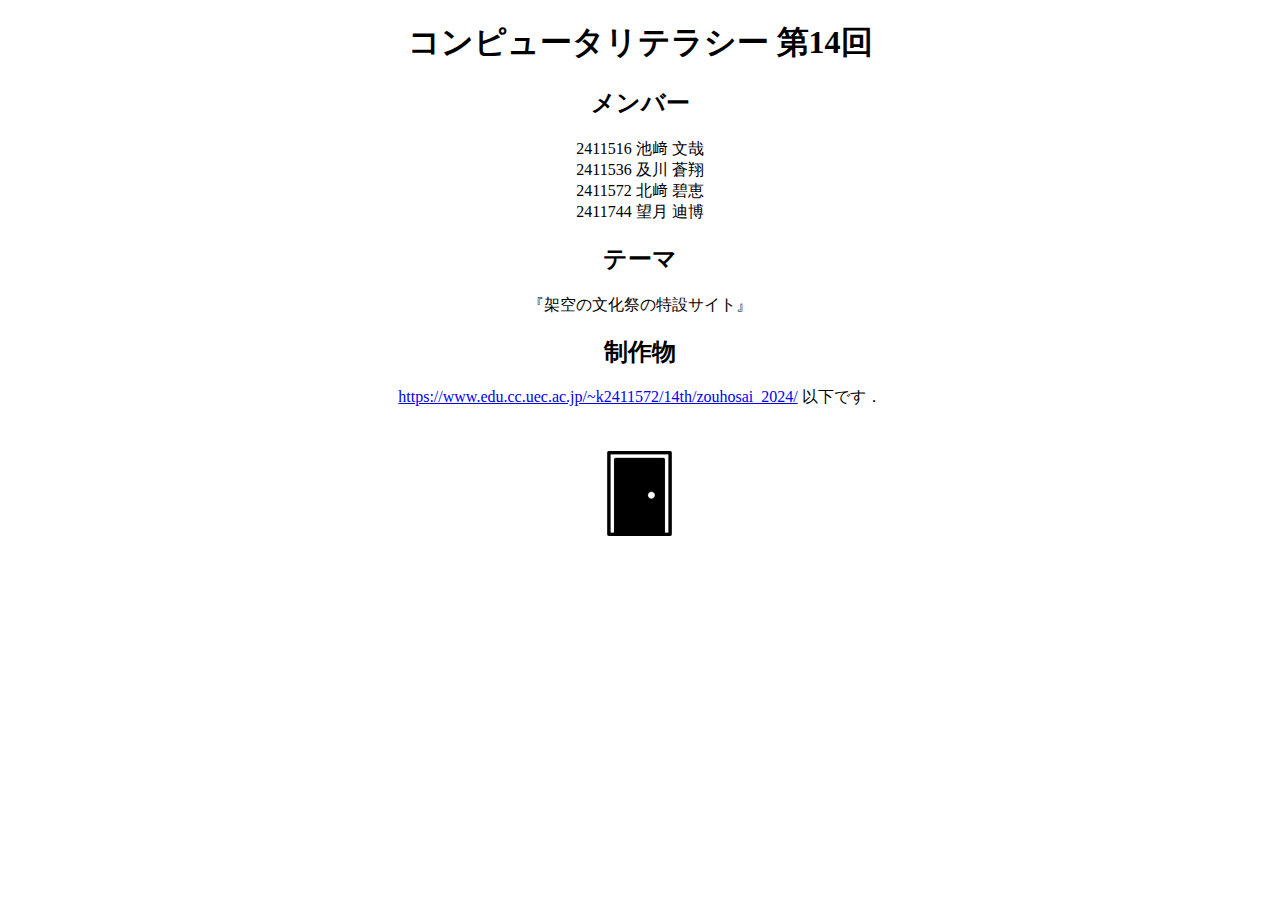
<file: top/index.html>
<!DOCTYPE html>
<html lang="ja">

<head>

    <!-- scp -r ScF_20240710 k2411572@sol.cc.uec.ac.jp:/home0/y2024/k2411572/public_html/14th -->

    <meta charset="utf-8">
    <meta name="viewport" content="width=device-width,initial-scale=0.8">

    <title>第14回</title>

    <script src="https://ajax.googleapis.com/ajax/libs/jquery/3.7.1/jquery.min.js"></script>

</head>

<body style="text-align: center;">

    <h1>コンピュータリテラシー 第14回</h1>

    <h2>メンバー</h2>
    2411516 池﨑 文哉<br>
    2411536 及川 蒼翔<br>
    2411572 北﨑 碧恵<br>
    2411744 望月 迪博

    <h2>テーマ</h2>
    『架空の文化祭の特設サイト』

    <h2>制作物</h2>
    <a href="javascript:goto()">https://www.edu.cc.uec.ac.jp/~k2411572/14th/zouhosai_2024/</a> 以下です．<br><br><br>

    <img src="door.png" onclick="goto()" style="cursor: pointer;">


    <script>
        $(window).on("beforeunload", function(e) {
            
            window.location.reload();
        });

        function goto() {

            $('img').attr('src', 'door-open.png');
            setTimeout(() => {

                window.location.href = '../';
            }, 300);
        }
    </script>
</body>

</html>
</file>
<file: style.css>
@import url('https://fonts.googleapis.com/css2?family=Noto+Sans+JP:wght@100..900&family=Noto+Serif+JP:wght@200..900&display=swap');
@import url('https://fonts.googleapis.com/css2?family=Noto+Serif+JP:wght@200..900&display=swap');
@import url('https://fonts.googleapis.com/css2?family=Yuji+Mai&display=swap');

* {

    margin: 0;
    padding: 0;
    font-size: 16px;
    font-family: "Noto Sans JP", sans-serif;
    font-weight: 400;
}

header {

    position: fixed;
    width: 100%;
    height: 60px;
    top: 0;
    background: #ffffffdf;
    backdrop-filter: blur(12px);
    -webkit-backdrop-filter: blur(12px);
    z-index: 2;
}

.header-black {

    background: #000000cf;
    color: white;
}

header .environment {

    display: flex;
    align-items: center;
    justify-content: space-evenly;
    width: 100%;
    height: 100%;
}

@media screen and (min-width: 700px) {

    header .phone {
  
        display: none;
    }
}

@media screen and (max-width: 699px) {

    header .pc {
  
        display: none;
    }
}

header .environment a {

    text-decoration: none;
    color: black;
}

header .environment a:hover {

    text-decoration: underline;
}

.header-black .environment a {

    color: white;
}

header .environment .expand {

    position: relative;
    display: flex;
    align-items: center;
    height: 100%;
    vertical-align: middle;
}

header .environment .other-right {

    position: static;
}

header .environment .expand::after {

    content: "";
    display: inline-block;
    margin-left: 0px;
    background: url("open.png");
    background-position: center;
    background-size: cover;
    background-repeat: no-repeat;
    width: 24px;
    height: 24px;
    vertical-align: text-top;
    transition-duration: 0.2s;
}

.header-black .environment .expand::after {

    background: url("open-white.png");
    background-size: cover;
    background-repeat: no-repeat;
}

header .environment .expand:has(> .expand-list-open)::after {

    transform: scaleY(-1);
}

header .environment .expand .expand-list {

    position: absolute;
    display: block;
    top: 60px;
    left: 50%;
    transform: translateX(-50%) scaleY(0);
    transform-origin: center top;
    background: white;
    box-shadow: 0 0 8px #0000003f;
    backdrop-filter: blur(12px);
    -webkit-backdrop-filter: blur(12px);
    color: black;
    transition-duration: 0.2s;
    user-select: none;
}

header .environment .expand .expand-list-open {

    transform: translateX(-50%) scaleY(1);
}

header .environment .expand .expand-list a {

    display: block;
    padding: 24px;
    text-align: center;
    white-space: nowrap;
    color: black;
    text-decoration: none;
}

header .environment .expand .expand-list a:hover {

    text-decoration: underline;
}

header .environment .other-right .expand-list {

    left: auto;
    right: 8px;
    transform: scaleY(0);
}

header .environment .other-right .expand-list-open {

    transform: scaleY(1);
}

body {

    width: 100%;
}

.body-black {

    background: black;
}

.top-image {

    position: relative;
    margin-top: 60px;
    height: 320px;
    overflow: hidden;
}

.top-image img {

    width: 100%;
    height: 100%;
    object-fit: cover;
}

.top-image .title {

    position: absolute;
    bottom: 16px;
    right: max(16px, calc(50vw - 540px));
    font-size: 80px;
    color: white;
    text-shadow: 0 0 8px #0000003f;
    text-align: right;
}

.width {

    margin: 0 max(0px, calc(50vw - 540px));
}

.comment {

    padding: 72px 16px;
    box-sizing: border-box;
    text-align: center;
    font-size: 18px;
}

.comment-black {

    color: white;
}

.page-label {

    margin: 0 12px;
    font-size: 40px;
}

.page-label-black {

    color: white
}

.finder {

    display: flex;
    padding: 18px 28px 12px 28px;
}

.finder-black {

    color: white
}

.finder .element {

    position: relative;
}

.finder .sort {

    margin-right: 18px;
    width: calc(50% - 9px);
}

.finder .filter {

    width: calc(50% - 9px);
}

.finder .label {

    font-size: 24px;
    margin-bottom: 8px;
}

.finder .dropbox {

    position: relative;
    height: 69px;
    z-index: 1;
}

.finder .dropbox .mask {

    position: absolute;
    width: 100%;
    height: 100%;
    top: 0;
    left: 0;
    background: white;
    border-radius: 12px;
    box-shadow: 0 0 8px #0000003f;
    cursor: default;
    transition-duration: 0.2s;
    overflow: hidden;
    user-select: none;
    -webkit-user-select: none;
}

.finder .sort .dropbox .mask-open {

    height: 500%;
}

.finder .dropbox .mask .element {

    display: block;
    padding: 20px 0;
    background: white;
    font-size: 20px;
    color: black;
    text-decoration: none;
    text-align: center;
    transition-duration: 0.2s;
    overflow: hidden;
    white-space: nowrap;
    text-overflow: ellipsis;
}

.finder .dropbox .mask .show{

    font-weight: 500;
}

.finder .dropbox .mask-open .show {

    background: #ff5f00;
    color: white;
}

.finder .dropbox .mask .show::after {

    content: "";
    display: block;
    position: absolute;
    width: min(32px, 6vw);
    aspect-ratio: 1;
    right: 8px;
    top: calc(50% - min(16px, 3vw));
    background: url("open.png");
    background-size: cover;
    transition-duration: 0.2s;
}

.finder .dropbox .mask-open .show::after {

    transform: scaleY(-1);
}

.finder .dropbox .mask .candidate:hover {

    background: #dfdfdf;
}

.list .content {

    margin: 24px;
    background: white;
    border-radius: 16px;
    box-shadow: 0 0 8px #0000003f;
    overflow: hidden;
}

.list .content .header {

    display: flex;
    align-items: center;
    padding: 8px;
    background: #ff5f00;
    color: white;
}

.list .content .header .group {

    margin: 0 12px 0 8px;
    font-size: 18px;
    white-space: nowrap;
}

.list .content .header .name {

    font-size: 36px;
    font-weight: 500;
}

.list .content .header .category {

    margin: 0 8px 0 auto;
    padding: 4px;
    padding-left: calc(1em + 2px);
    clip-path: polygon(1em 0, 100% 0, 100% 100%, 1em 100%, 0 50%);
    background: white;
    box-shadow: 4px 4px #000000;
    color: black;
    font-size: 18px;
}

.list .content .introduce {

    display: flex;
    padding: 8px;
}

.list .content .introduce .image {

    margin-right: 8px;
    height: min(32vw, 220px);
    aspect-ratio: 1;
}

.list .content .introduce .image img {

    width: 100%;
    height: 100%;
    object-fit: cover;
    border-bottom-left-radius: 6px;
}


.mapbtn {
    display: flex;
    padding: 4px;
    background-color: white;
}

.mapbtn .content:hover {
    background-color: #ff5f00;
    color: white;
}

.mapbtn .content {
    
    flex-grow: 1;
    margin: 4px;
    padding: 20px 0;
    background-color: white;
    box-shadow: 0 0 8px #0000003f;
    font-size: 28px;
    text-align: center;
    transition-duration: 0.2s;
    cursor: pointer;
    user-select: none;
}


footer {

    position: relative;
    padding: 32px;
    box-sizing: border-box;
    background: #5f5f5f;
    color: white;
    text-align: center;
}

footer .times-name {

    margin-bottom: 8px;
    font-size: 32px;
}

footer .times-name .name {

    margin-left: 16px;
    font-family: "Noto Serif JP", serif;
    font-size: 60px;
}

footer .copyright {

    font-size: 18px;
}
</file>
